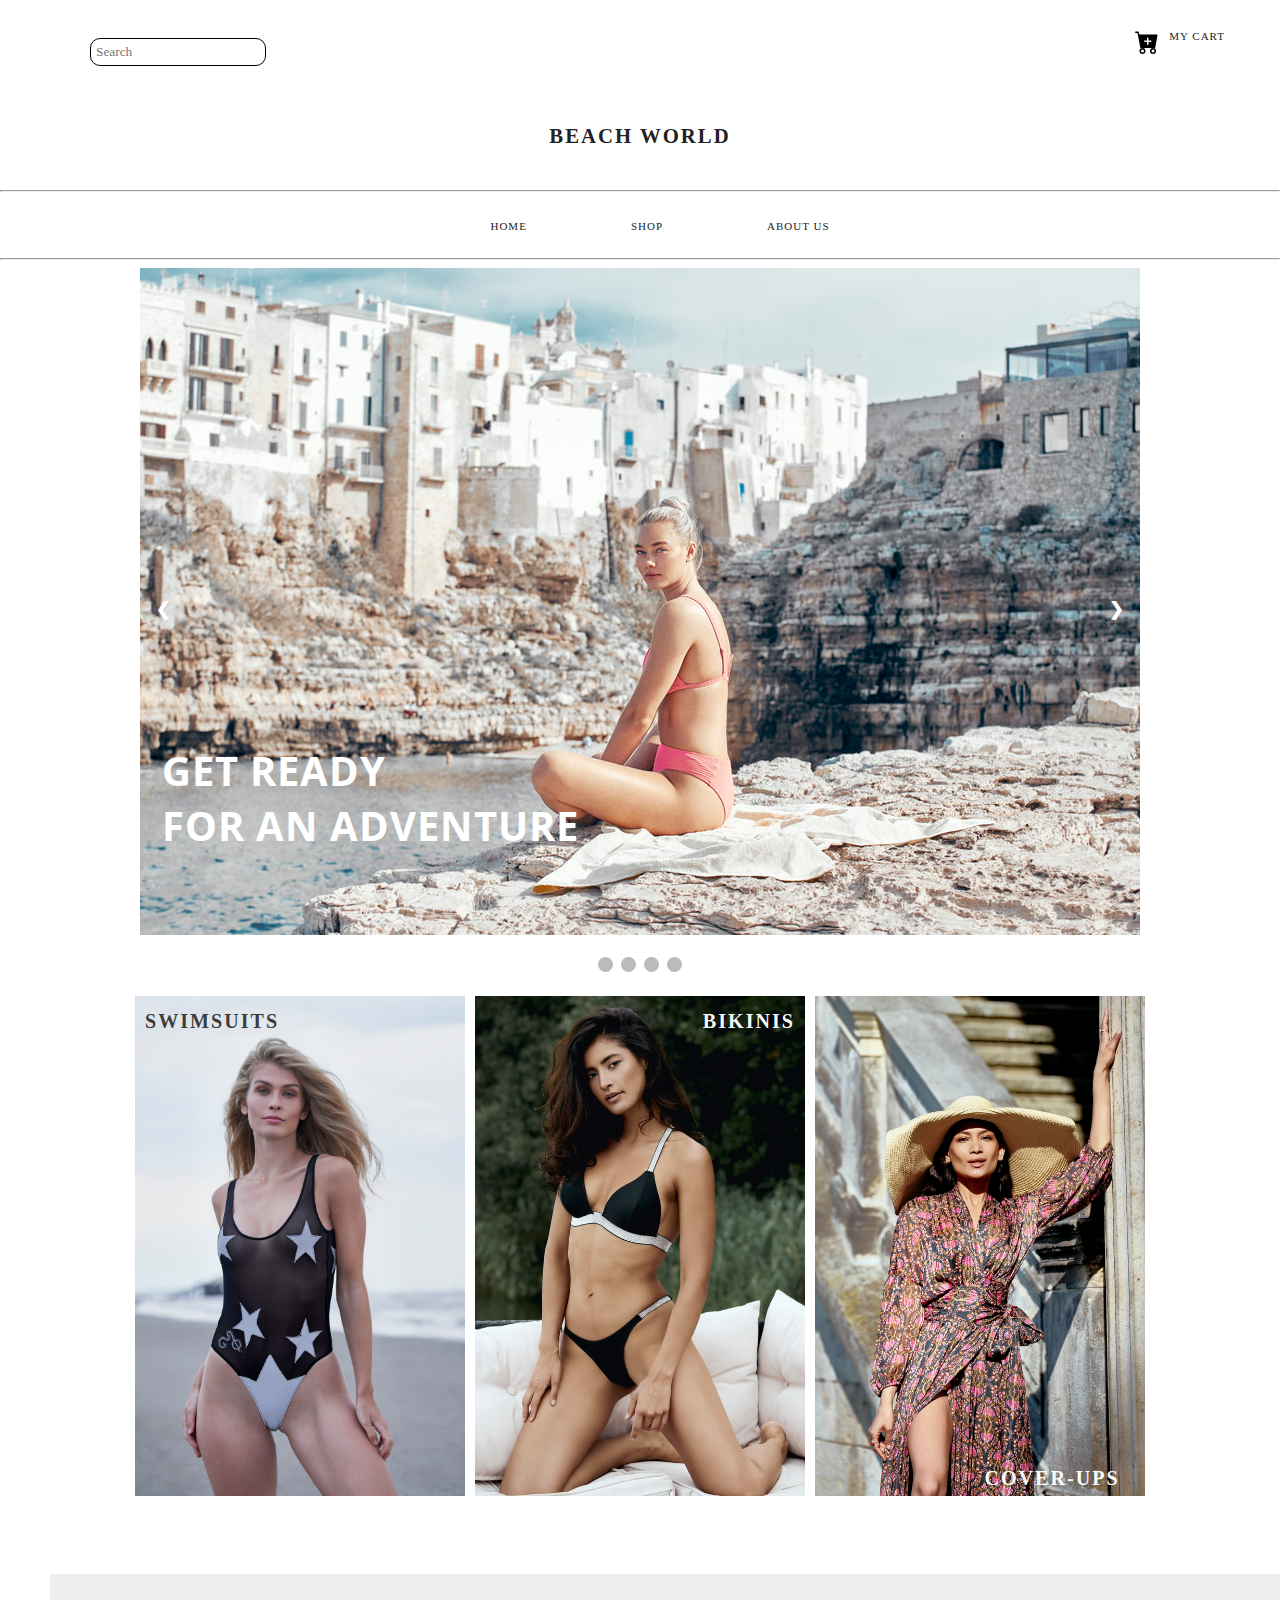
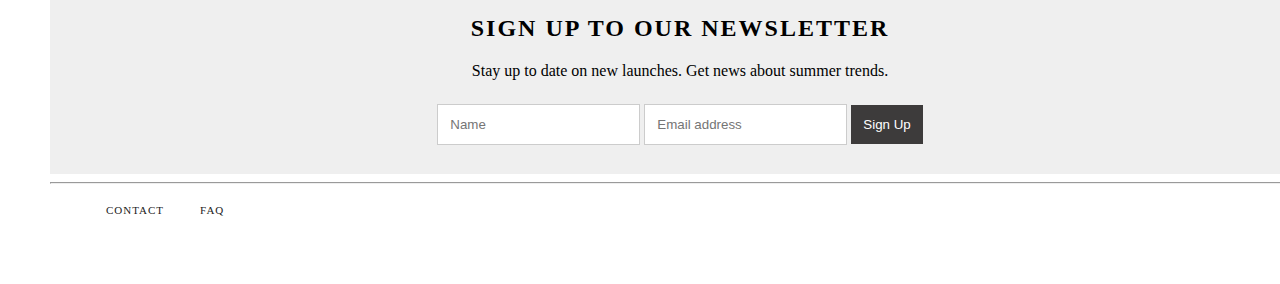
<file: index.html>
<!DOCTYPE html>
<html lang="en">

<head>
  <meta charset="UTF-8">
  <meta name="viewport" content="width=device-width, initial-scale=1.0">
  <title>Beach Fashion</title>
  <script src="app.js">
  </script>
  <link rel="stylesheet" href="final_project.css">
</head>

<body>
  <header>
    <div class="box1">
      <ul class="box1_container">
        <li class="box1-link1" id="search"><input type="text" placeholder="Search">
        <li class="box1-link2" id="my_cart"><a href="#">MY CART</a> </li>
        <svg class="icon" width="1.5em" height="1.5em" viewBox="0 0 16 16" class="bi-bi-cart-plus-fill"
          fill="currentColor" xmlns="http://www.w3.org/2000/svg">
          <path fill-rule="evenodd"
            d="M.5 1a.5.5 0 0 0 0 1h1.11l.401 1.607 1.498 7.985A.5.5 0 0 0 4 12h1a2 2 0 1 0 0 4 2 2 0 0 0 0-4h7a2 2 0 1 0 0 4 2 2 0 0 0 0-4h1a.5.5 0 0 0 .491-.408l1.5-8A.5.5 0 0 0 14.5 3H2.89l-.405-1.621A.5.5 0 0 0 2 1H.5zM4 14a1 1 0 1 1 2 0 1 1 0 0 1-2 0zm7 0a1 1 0 1 1 2 0 1 1 0 0 1-2 0zM9 5.5a.5.5 0 0 0-1 0V7H6.5a.5.5 0 0 0 0 1H8v1.5a.5.5 0 0 0 1 0V8h1.5a.5.5 0 0 0 0-1H9V5.5z" />
        </svg>
      </ul>
    </div>
    <div class="box2">
      <h5>BEACH WORLD</h5>
    </div>
    <hr>
    <div class="box3">
      <nav class=“nav_bar_container”>
        <ul class=“nav_bar right”>
          <li class="nav-links" id="home"><a href="index.html">HOME</a></li>
          <div class="dropdown">
          <li class="nav-links" id="shop"><a href="./Shop.html">SHOP</a></li>
          <div class="dropdown-content">
            <a href="bikinis.html">BIKINIS</a>
            <a href="Swimsuits.html">SWIMSUITS</a>
            <a href="cover-ups.html">COVER-UPS</a>
            <a href="bikini-top.html">BIKINI TOPS</a>
            <a href="bikini-btms.html">BIKINI BOTTOMS</a>
        </div>
    </div>
          <li class="nav-links" id="about us"><a href="about.html">ABOUT US</a></li>
        </ul>
      </nav>
    </div>
    <hr>
  </header>

  <!-- Slideshow container -->
  <div class="slideshow-container">

    <!-- Full-width images with number and caption text -->
    <div class="mySlides fade" id="slidefirst">
      <img src="1.jpg" style="width:100%">
      <div class="text1">GET READY <br> FOR AN ADVENTURE</div>
    </div>

    <div class="mySlides fade">
      <img src="5.jpeg" style="width:100%">
      <div class="text2">WEAR THE CLOTHES <br>THAT MAKES YOU HAPPY</div>
    </div>

    <div class="mySlides fade">
      <img src="3.jpg" style="width:100%">
      <div class="text3">EMBRACE YOUR STYLE</div>
    </div>

    <div class="mySlides fade">
      <img src="7.jpeg" style="width:100%">
      <div class="text4">TASTE THE SEA</div>
    </div>

    <!-- Next and previous buttons -->
    <a class="prev" onclick="plusSlides(-1)">&#10094;</a>
    <a class="next" onclick="plusSlides(1)">&#10095;</a>
  </div>
  <br>

  <!-- The dots/circles -->
  <div style="text-align:center">
    <span class="dot" onclick="currentSlide(1)"></span>
    <span class="dot" onclick="currentSlide(2)"></span>
    <span class="dot" onclick="currentSlide(3)"></span>
    <span class="dot" onclick="currentSlide(4)"></span>
  </div>

  <!--PICS-->
  <center><div class="picbox">
    <div class="picbox1">
    <a href="product_page.html"><img class="pic" src="swimsuit.jpg"></a>
    <div class="text-block1"><h6>SWIMSUITS</h6></div></div>
    <div class="picbox2">
    <a href="product_page2.html"><img class="pic" src="bikini.jpeg"></a>
    <div class="text-block2"><h6>BIKINIS</h6></div> </div>
    <div class="picbox3">
    <a href="product_page3.html"><img class="pic" src="photo-1587590640887-6017661a5b47.jpeg"></a>
    <div class="text-block3"><h6>COVER-UPS</h6></div> </div> </div></center>



  <!-- FOOTER -->
  <footer>

    <form action="action_page.php">
      <div class="container" style="background-color:rgb(239, 239, 239)">
        <h2 class="newslettertext">SIGN UP TO OUR NEWSLETTER</h2>
        <p>Stay up to date on new launches. Get news about summer trends.</p>

        <input type="text" placeholder="Name" name="name" required>
        <input type="text" placeholder="Email address" name="mail" required>
        <input type="submit" value="Sign Up">
      </div>
    </form>

    <div class=“footer-bottom”>
      <hr>
      <ul class=“footer-left”>
        <li><a href="contact.html"">CONTACT</a></li>
        <li><a href="faq.html">FAQ</a></li>
      </ul>
    </div>
  </footer>
</body>

</html>
</file>
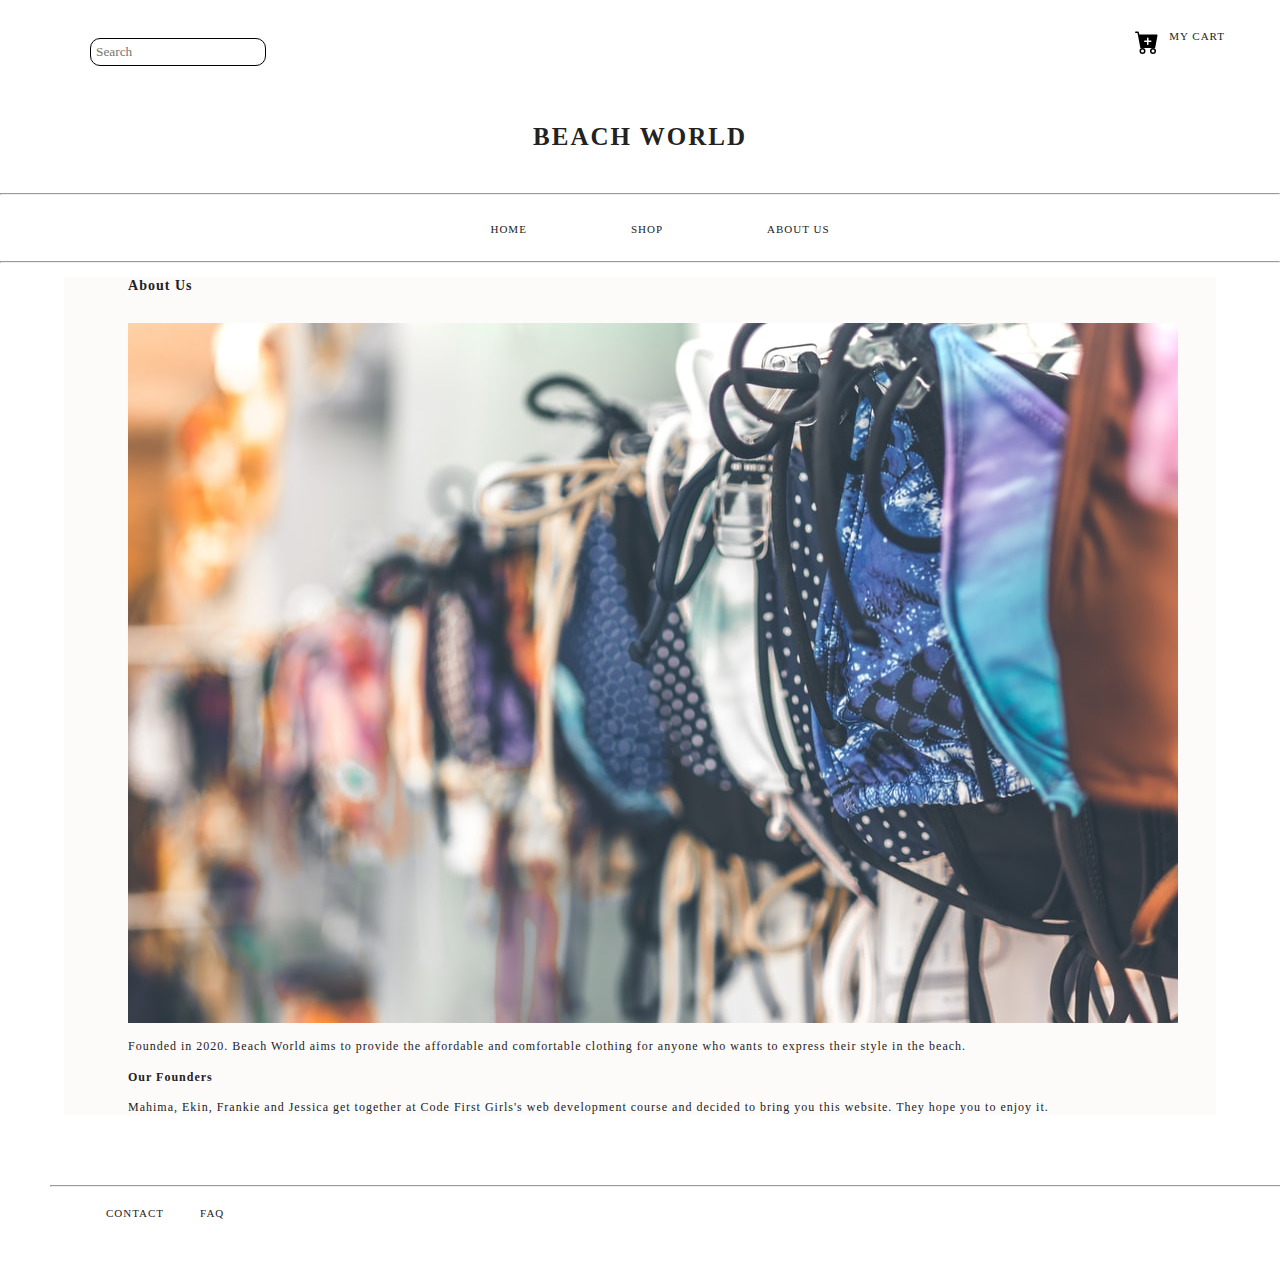
<file: about.html>
<!DOCTYPE html>
<html lang="en">
<head>
    <meta charset="UTF-8">
    <meta name="viewport" content="width=device-width, initial-scale=1.0">
    <title>FAQ</title>
    <link rel="stylesheet" href="final_project.css">
</head>
<body>
        <header>
            <div class="box1">
                <ul class="box1_container">
                    <li class="box1-link1" id="search"><input type="text" placeholder="Search">
                    <li class="box1-link2" id="my_cart"><a href="#">MY CART</a> </li>
                    <svg class="icon" width="1.5em" height="1.5em" viewBox="0 0 16 16" class="bi bi-cart-plus-fill" fill="currentColor" xmlns="http://www.w3.org/2000/svg">
                        <path fill-rule="evenodd" d="M.5 1a.5.5 0 0 0 0 1h1.11l.401 1.607 1.498 7.985A.5.5 0 0 0 4 12h1a2 2 0 1 0 0 4 2 2 0 0 0 0-4h7a2 2 0 1 0 0 4 2 2 0 0 0 0-4h1a.5.5 0 0 0 .491-.408l1.5-8A.5.5 0 0 0 14.5 3H2.89l-.405-1.621A.5.5 0 0 0 2 1H.5zM4 14a1 1 0 1 1 2 0 1 1 0 0 1-2 0zm7 0a1 1 0 1 1 2 0 1 1 0 0 1-2 0zM9 5.5a.5.5 0 0 0-1 0V7H6.5a.5.5 0 0 0 0 1H8v1.5a.5.5 0 0 0 1 0V8h1.5a.5.5 0 0 0 0-1H9V5.5z"/>
                      </svg>
                    </ul>
            </div>
            <div class="box2">
                <h4>BEACH WORLD</h4>
            </div>
            <hr>
            <div class="box3">
                <nav class=“nav_bar_container”>
                    <ul class=“nav_bar right”>
                        <li class="nav-links" id="home"><a href="index.html">HOME</a></li>
                        <div class="dropdown">
                            <li class="nav-links" id="shop"><a href="./Shop.html">SHOP</a></li>
                            <div class="dropdown-content">
                              <a href="bikinis.html">BIKINIS</a>
                              <a href="Swimsuits.html">SWIMSUITS</a>
                              <a href="cover-ups.html">COVER-UPS</a>
                              <a href="bikini-top.html">BIKINI TOPS</a>
                              <a href="bikini-btms.html">BIKINI BOTTOMS</a>
                          </div>
                      </div>
                        <li class="nav-links" id="about us"><a href="about.html">ABOUT US</a></li>
                    </ul>
                </nav>
            </div>
            <hr>
        </header>
        <div class="FAQS">
            <h3>About Us</h3>
            <br>
            <img src="6.jpeg">
            <p>Founded in 2020. Beach World aims to provide the affordable and comfortable clothing for anyone who wants to express their style in the beach. </p>
            <h4>Our Founders</h4>
            <p>Mahima, Ekin, Frankie and Jessica get together at Code First Girls's web development course and decided to bring you this website. They hope you to enjoy it.</p>
        </div>
        <footer>
            <div class=“footer-bottom”>
              <hr>
              <ul class=“footer-left”>
                <li><a href="contact.html"">CONTACT</a></li>
                <li><a href="faq.html">FAQ</a></li>
              </ul>
            </div>
          </footer>
</body>
</html>
</file>
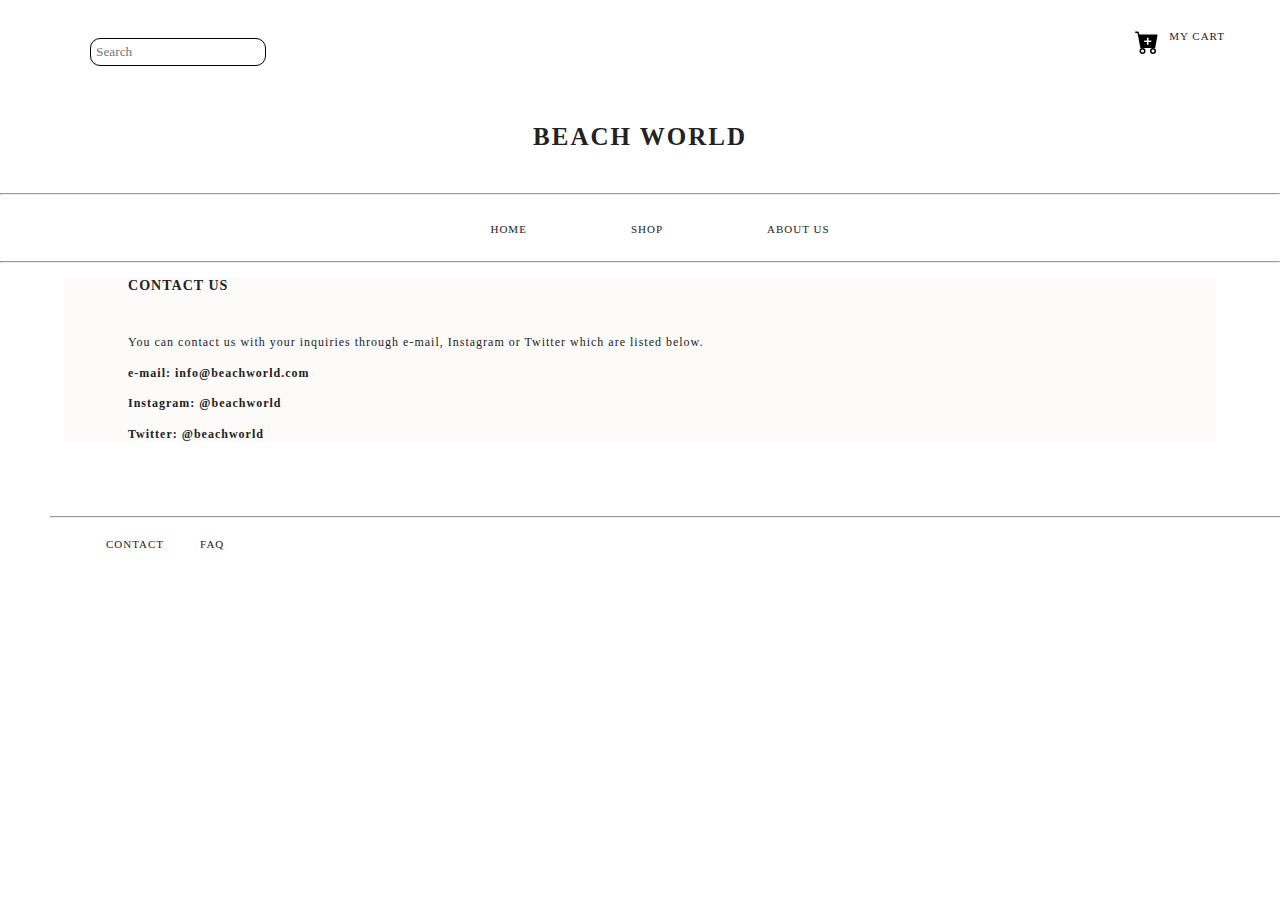
<file: contact.html>
<!DOCTYPE html>
<html lang="en">
<head>
    <meta charset="UTF-8">
    <meta name="viewport" content="width=device-width, initial-scale=1.0">
    <title>FAQ</title>
    <link rel="stylesheet" href="final_project.css">
</head>
<body>
        <header>
            <div class="box1">
                <ul class="box1_container">
                    <li class="box1-link1" id="search"><input type="text" placeholder="Search">
                    <li class="box1-link2" id="my_cart"><a href="#">MY CART</a> </li>
                    <svg class="icon" width="1.5em" height="1.5em" viewBox="0 0 16 16" class="bi bi-cart-plus-fill" fill="currentColor" xmlns="http://www.w3.org/2000/svg">
                        <path fill-rule="evenodd" d="M.5 1a.5.5 0 0 0 0 1h1.11l.401 1.607 1.498 7.985A.5.5 0 0 0 4 12h1a2 2 0 1 0 0 4 2 2 0 0 0 0-4h7a2 2 0 1 0 0 4 2 2 0 0 0 0-4h1a.5.5 0 0 0 .491-.408l1.5-8A.5.5 0 0 0 14.5 3H2.89l-.405-1.621A.5.5 0 0 0 2 1H.5zM4 14a1 1 0 1 1 2 0 1 1 0 0 1-2 0zm7 0a1 1 0 1 1 2 0 1 1 0 0 1-2 0zM9 5.5a.5.5 0 0 0-1 0V7H6.5a.5.5 0 0 0 0 1H8v1.5a.5.5 0 0 0 1 0V8h1.5a.5.5 0 0 0 0-1H9V5.5z"/>
                      </svg>
                    </ul>
            </div>
            <div class="box2">
                <h4>BEACH WORLD</h4>
            </div>
            <hr>
            <div class="box3">
                <nav class=“nav_bar_container”>
                    <ul class=“nav_bar right”>
                        <li class="nav-links" id="home"><a href="index.html">HOME</a></li>
                        <div class="dropdown">
                            <li class="nav-links" id="shop"><a href="./Shop.html">SHOP</a></li>
                            <div class="dropdown-content">
                              <a href="bikinis.html">BIKINIS</a>
                              <a href="Swimsuits.html">SWIMSUITS</a>
                              <a href="cover-ups.html">COVER-UPS</a>
                              <a href="bikini-top.html">BIKINI TOPS</a>
                              <a href="bikini-btms.html">BIKINI BOTTOMS</a>
                          </div>
                      </div>
                        <li class="nav-links" id="about us"><a href="about.html">ABOUT US</a></li>
                    </ul>
                </nav>
            </div>
            <hr>
        </header>
        <div class="FAQS">
            <h3>CONTACT US</h3>
            <br>
            <p>You can contact us with your inquiries through e-mail, Instagram or Twitter which are listed below.</p>
            <h4>e-mail: info@beachworld.com</h4>
            <h4>Instagram: @beachworld</h4>
            <h4>Twitter: @beachworld </h4>
            
            
        </div>
        <footer>
            <div class=“footer-bottom”>
                <hr>
                <ul class=“footer-left”>
                    <li><a href="contact.html"">CONTACT</a></li>
                    <li><a href="faq.html">FAQ</a></li>
                </ul>
            </div>
        </footer>
</body>
</html>
</file>
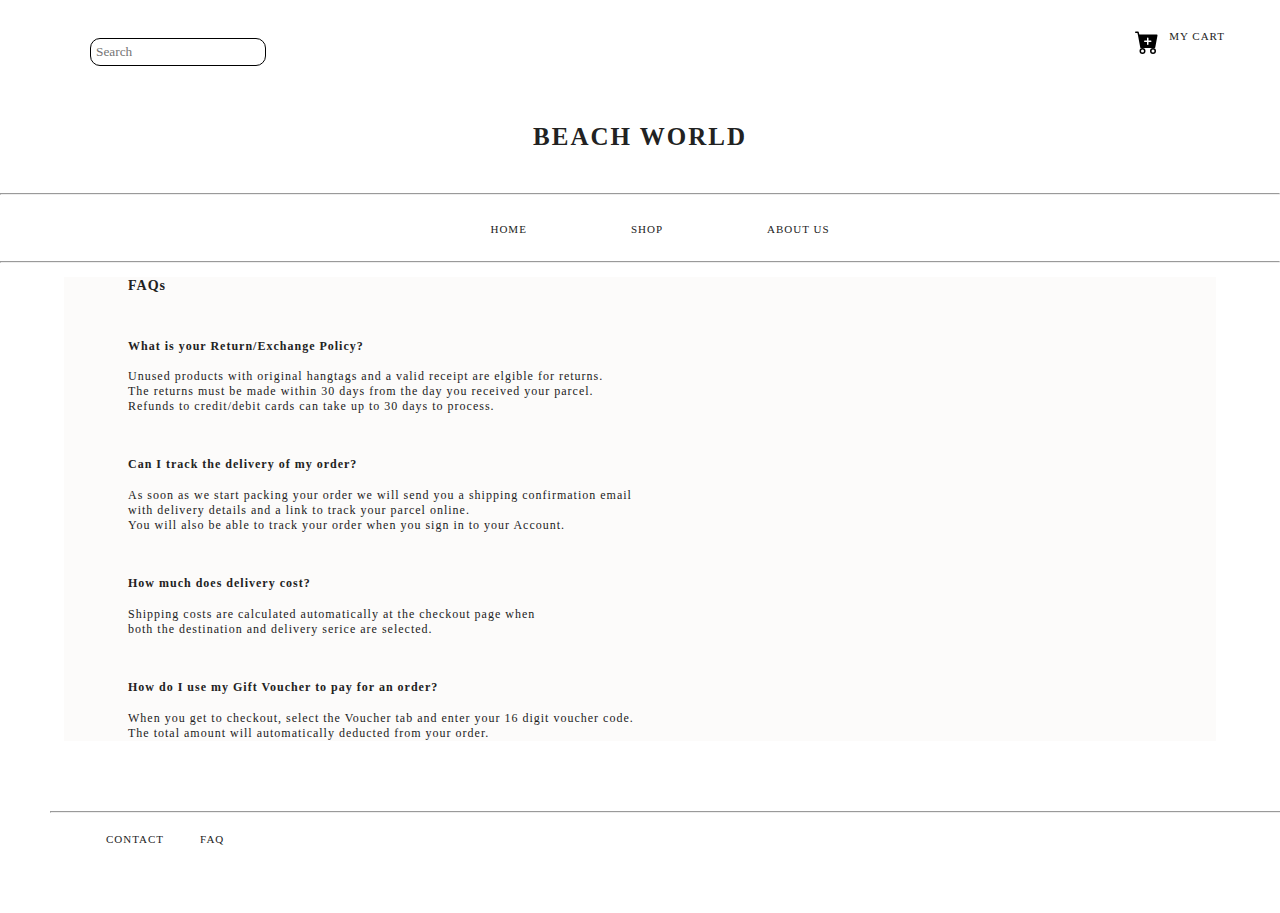
<file: faq.html>
<!DOCTYPE html>
<html lang="en">
<head>
    <meta charset="UTF-8">
    <meta name="viewport" content="width=device-width, initial-scale=1.0">
    <title>FAQ</title>
    <link rel="stylesheet" href="final_project.css">
</head>
<body>
    <header>
        <div class="box1">
          <ul class="box1_container">
            <li class="box1-link1" id="search"><input type="text" placeholder="Search">
            <li class="box1-link2" id="my_cart"><a href="#">MY CART</a> </li>
            <svg class="icon" width="1.5em" height="1.5em" viewBox="0 0 16 16" class="bi-bi-cart-plus-fill"
              fill="currentColor" xmlns="http://www.w3.org/2000/svg">
              <path fill-rule="evenodd"
                d="M.5 1a.5.5 0 0 0 0 1h1.11l.401 1.607 1.498 7.985A.5.5 0 0 0 4 12h1a2 2 0 1 0 0 4 2 2 0 0 0 0-4h7a2 2 0 1 0 0 4 2 2 0 0 0 0-4h1a.5.5 0 0 0 .491-.408l1.5-8A.5.5 0 0 0 14.5 3H2.89l-.405-1.621A.5.5 0 0 0 2 1H.5zM4 14a1 1 0 1 1 2 0 1 1 0 0 1-2 0zm7 0a1 1 0 1 1 2 0 1 1 0 0 1-2 0zM9 5.5a.5.5 0 0 0-1 0V7H6.5a.5.5 0 0 0 0 1H8v1.5a.5.5 0 0 0 1 0V8h1.5a.5.5 0 0 0 0-1H9V5.5z" />
            </svg>
          </ul>
        </div>
        <div class="box2">
          <h4>BEACH WORLD</h4>
      </div>
      <hr>
      <div class="box3">
          <nav class=“nav_bar_container”>
              <ul class=“nav_bar right”>
                  <li class="nav-links" id="home"><a href="index.html">HOME</a></li>
                  <div class="dropdown">
                      <li class="nav-links" id="shop"><a href="./Shop.html">SHOP</a></li>
                      <div class="dropdown-content">
                        <a href="bikinis.html">BIKINIS</a>
                        <a href="Swimsuits.html">SWIMSUITS</a>
                        <a href="cover-ups.html">COVER-UPS</a>
                        <a href="bikini-top.html">BIKINI TOPS</a>
                        <a href="bikini-btms.html">BIKINI BOTTOMS</a>
                    </div>
                </div>
                  <li class="nav-links" id="about us"><a href="about.html">ABOUT US</a></li>
              </ul>
          </nav>
      </div>
        <hr>
      </header>
        <div class="FAQS">
            <h3>FAQs</h3>
            <br>
            <h4>What is your Return/Exchange Policy?</h4>
            <p>Unused products with original hangtags and a valid receipt are elgible for returns.<br>The returns must be made within 30 days from the day you received your parcel.<br>Refunds to credit/debit cards can take up to 30 days to process. </p>
            <br>
            <h4>Can I track the delivery of my order?</h4>
            <p>As soon as we start packing your order we will send you a shipping confirmation email<br> with delivery details and a link to track your parcel online. <br>You will also be able to track your order when you sign in to your Account.</p>
            <br>
            <h4>How much does delivery cost?</h4>
            <p>Shipping costs are calculated automatically at the checkout page when<br> both the destination and delivery serice are selected.</p>
            <br>
            <h4>How do I use my Gift Voucher to pay for an order?</h4>
            <p>When you get to checkout, select the Voucher tab and enter your 16 digit voucher code.<br>The total amount will automatically deducted from your order.</p>
        </div>
        <footer>
            <div class=“footer-bottom”>
              <hr>
              <ul class=“footer-left”>
                <li><a href="contact.html"">CONTACT</a></li>
                <li><a href="faq.html">FAQ</a></li>
              </ul>
            </div>
          </footer>
</body>
</html>
</file>
<file: final_project.css>
@import url('https://fonts.googleapis.com/css2?family=Quicksand&display=swap');@import url('https://fonts.googleapis.com/css2?family=Open+Sans&family=Quicksand&display=swap');

body {
    margin: 0;
    margin-top: 30px;
    padding: 0;
    font-family: Georgia, 'Times New Roman', Times, serif;
  }
  #search input{
    border-radius: 10px;
    border-color: black;
    color: black;
    padding: 5px;
    font-family: Georgia, 'Times New Roman', Times, serif;
  
  }
  header {
    width: 100%;
  }
  ul {
    list-style:none;
  }
  .bi-bi-cart-plus-fill{
    padding: 15px;

  }
  .box1 {
      display: flex;
      flex-direction: row;
      justify-content: space-between;
      display: inline;
  }
  li.box1-link1 a {
    color: #222222;
    font-size: 11px;
    text-decoration: none;
    font-weight: 400;
    letter-spacing: 1px;
  }
  .box2 {
      display: flex;
      justify-content: center;
      color: #222222;
      letter-spacing: 2px;
      font-size: 25px;
  }
  li.box1-link2 a {
    color: #222222;
    font-size: 11px;
    text-decoration: none;
    font-weight: 400;
    letter-spacing: 1px;
    float: right;
    padding-right: 55px;
  }
  .box3 {
      width: 100%;
      display: flex;
      justify-content: center;
  }
  .nav_bar_container li {
      display: inline;
      flex-direction: row;
  }
  li {
      display: inline;
      margin-top: 20px;
      padding-left: 50px;
      padding-right: 50px;
  }
  .icon {
    display: inline-block;
    float: right;
    margin-right: 10px;
  }

  li.nav-links a {
    text-decoration: none;
    color:#222222;
    font-size: 11px;
    font-weight: 400;
    letter-spacing: 1px;
  }
  li.nav-links a:hover {
    text-decoration: underline;
  }
  .homepage {
      text-align: center;
      display: block;
      padding-bottom: 25px;
  }
  .homepage2{
      float: left;
      margin: 5%;
      position: relative;
  }
  .images {
    text-align: center;
    display: block;
    float: inline-start;
  }
  .homepage3 {
      float: right;
      padding-top: 25px;
  }
  .homepage4 {
      clear: right;
      padding-top: 25px;
  }
  footer {
    position: relative;
    width: 100%;
    bottom: 0;
    left: 0;
    padding: 50px;
  }
  footer ul li {
      padding: 16px;
      font-size: 11px;
      letter-spacing: 1px;
  }
  footer div ul li a {
    text-decoration: none;
    color: #222222
  }
  footer div ul li a:hover {
    text-decoration: underline;
  }
  @media screen and (max-width: 400px) {
    li.nav-links a {
      display: none;
    }
    footer {
      font-size: 11px;
    }
    .homepage{
        padding-left: 5%;
    }
    .images{
        padding-left: 5%;
    }
  }

  {box-sizing: border-box}


  /* Slideshow container */
  .slideshow-container {
    max-width: 1000px;
    position: relative;
    margin: auto;
  }
  
  /* Hide the images by default */
  .mySlides {
    display: none;
  }
  #slidefirst{
    display: block;
  }
  /* Next & previous buttons */
  .prev, .next {
    cursor: pointer;
    position: absolute;
    top: 50%;
    width: auto;
    margin-top: -22px;
    padding: 16px;
    color: white;
    font-weight: bold;
    font-size: 18px;
    transition: 0.6s ease;
    border-radius: 0 3px 3px 0;
    user-select: none;
  }
  
  /* Position the "next button" to the right */
  .next {
    right: 0;
    border-radius: 3px 0 0 3px;
  }
  
  /* On hover, add a black background color with a little bit see-through */
  .prev:hover, .next:hover {
    background-color: rgba(0,0,0,0.8);
  }
  
  /* Caption text */
  .text1 {
    color: rgb(255, 255, 255);
    font-size: 40px;
    padding: 8px 12px;
    position: absolute;
    bottom:78px;
    left:10px;
    width: 100%;
    text-align: left;
    font-weight: bold;
    font-family: 'Open Sans', sans-serif;
    letter-spacing: 1px;
  }
  .text2 {
    color: white;
    font-size: 35px;
    padding: 8px 12px;
    position: absolute;
    bottom: 150px;
    right:10px;
    width: 100%;
    text-align: right;
    font-weight: bold;
    font-family: 'Open Sans', sans-serif;
    letter-spacing: 1px;
  }

  .text3 {
    color: rgb(75, 69, 78);
    font-size: 45px;
    padding: 8px 12px;
    position: absolute;
    bottom: 8px;
    width: 100%;
    text-align: center;
    font-weight: bold;
    font-family: 'Open Sans', sans-serif;
    letter-spacing: 1px;
  }

  .text4 {
    color: white;
    font-size: 55px;
    text-transform: capitalize;
    padding: 8px 12px;
    position: absolute;
    bottom: 180px;
    right: 10px;
    width: 100%;
    text-align: right;
    font-family: 'Open Sans', sans-serif;
    letter-spacing: 1px;
  }
  
  /* Number text (1/3 etc) */
  .numbertext {
    color: #f2f2f2;
    font-size: 12px;
    padding: 8px 12px;
    position: absolute;
    top: 0;
  }
  
  /* The dots/bullets/indicators */
  .dot {
    cursor: pointer;
    height: 15px;
    width: 15px;
    margin: 0 2px;
    background-color: #bbb;
    border-radius: 50%;
    display: inline-block;
    transition: background-color 0.6s ease;
  }
  
  .active, .dot:hover {
    background-color: #717171;
  }
  
  /* Fading animation */
  .fade {
    -webkit-animation-name: fade;
    -webkit-animation-duration: 1.5s;
    animation-name: fade;
    animation-duration: 1.5s;
  }
  
  @-webkit-keyframes fade {
    from {opacity: .4}
    to {opacity: 1}
  }
  
  @keyframes fade {
    from {opacity: .4}
    to {opacity: 1}
  }
  
  .pic {
    width:330px;
    height:500px;
    left: 0;
    top: 0;
  }

  .picbox {
    padding-top:20px;
    padding-bottom:20px;
    margin: auto;
    text-align: center;
    align-self: center;
    display: inline-block;
  
    
}

.picbox1 {  
  position: relative; 
  max-width:330px;
  float:left;
  padding-right:10px;
}

.text-block1 {
  font-size:30px;
  position: absolute;
  color: rgba(57, 55, 55, 0.982); 
  text-align:left;
  bottom: 420px;
  left: 10px;
  width: 100%; 
  letter-spacing: 2px;

}

.picbox2 {
  position: relative; 
  max-width:330px;
  float:left;
  padding-right:10px;
  
}

.text-block2 {
  font-size:30px;
  position: absolute;
  color: rgba(255, 255, 255, 0.982); 
  text-align:right;
  right: 20px;
  bottom:420px;
  width: 100%; 
  letter-spacing: 2px;

}

.picbox3 {
  position: relative; 
  max-width:330px;
  float:left;
  
}

.text-block3 {
  padding: 4px 12px;
  font-size:30px;
  position: absolute;
  color: rgba(255, 255, 255, 0.982); 
  left: 60px;
  top: 420px;
  width: 100%; 
  letter-spacing: 2px;

}


  /* Style the form element with a border around it */
form {
  border: 1px solid rgb(239, 239, 239);
  background-color: rgb(239, 239, 239);
  padding-right: 20px;
}

/* Add some padding and a grey background color to containers */
.container {
  align-items: center;
  text-align: center;
  max-width: 1000px;
  padding: 20px;
  background-color:rgb(239, 239, 239);
  margin: auto;
}

.newslettertext{
  letter-spacing: 2px
}

/* Style the input elements and the submit button */
input[type=text], input[type=submit] {
  max-width: 1000px;
  padding: 12px;
  margin: 8px 0;
  display: inline-block;
  border: 1px solid #ccc;
  box-sizing: border-box;
}


/* Style the submit button */
input[type=submit] {
  background-color:rgba(57, 55, 55, 0.982);
  color: white;
  border: none;
}

input[type=submit]:hover {
  opacity: 0.8;
}


/* The container <div> - needed to position the dropdown content */
.dropdown {
  position: relative;
  display: inline-block;
}

/* Dropdown Content (Hidden by Default) */
.dropdown-content {
  display: none;
  position: absolute;
  background-color: white;
  min-width: 160px;
  box-shadow: 0px 8px 16px 0px rgba(0,0,0,0.2);
  z-index: 1;
  font-family: Georgia, 'Times New Roman', Times, serif;
}

/* Links inside the dropdown */
.dropdown-content a {
  color: black;
  padding: 6px 8px;
  text-decoration: none;
  display: block;
  font-size: 9px;

}

/* Change color of dropdown links on hover */
.dropdown-content a:hover {text-decoration: underline;  border-radius: 4px;}

/* Show the dropdown menu on hover */
.dropdown:hover .dropdown-content {display: block;}

/*Product or Shop page with all the Images */

.shop-images img {
  box-sizing: border-box;
  float: centre;
  width: 23%;
  margin-top: 12px;
  margin-left: 12px;
  margin-right: 10px;
  }

.sub-header-info{
  font-family: Georgia, 'Times New Roman', Times, serif;
  color: black;
  padding: 6px 8px;
  text-decoration: none;
  display: block;
  font-size: 11px;
  text-align: center;
  background-color: rgb(236, 234, 234);
  margin-left: 200px;
  margin-right: 200px;
  margin-top: 25px;
  margin-bottom: 25px;

}

.FAQS{
  color: #222222;
    font-size: 12px;
    font-weight: 400;
    letter-spacing: 1px;
    padding-left: 5%;
}
.FAQS{
    color: #222222;
    font-size: 12px;
    font-weight: 400;
    letter-spacing: 1px;
    padding-left: 5%;
    background-color: #FCFBFA;
    margin-left: 5%;
    margin-right: 5%;
  }
</file>
